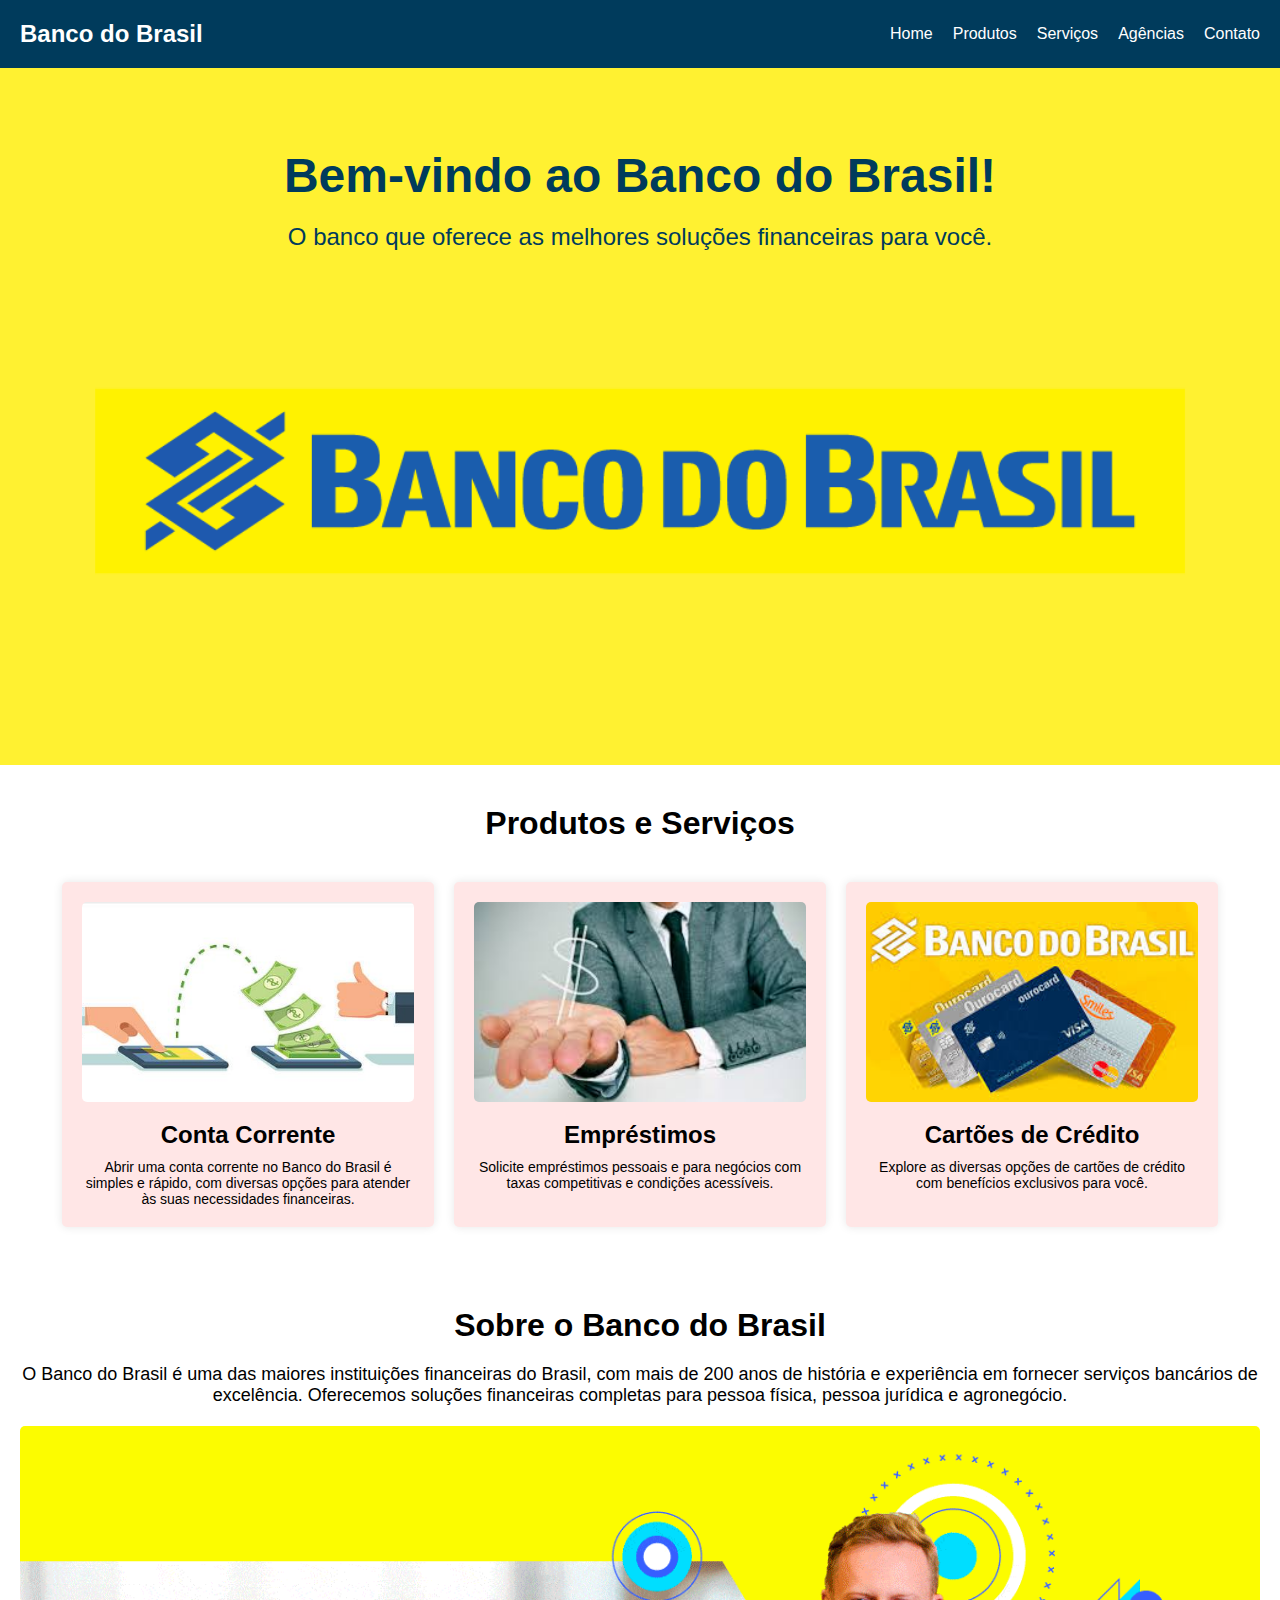
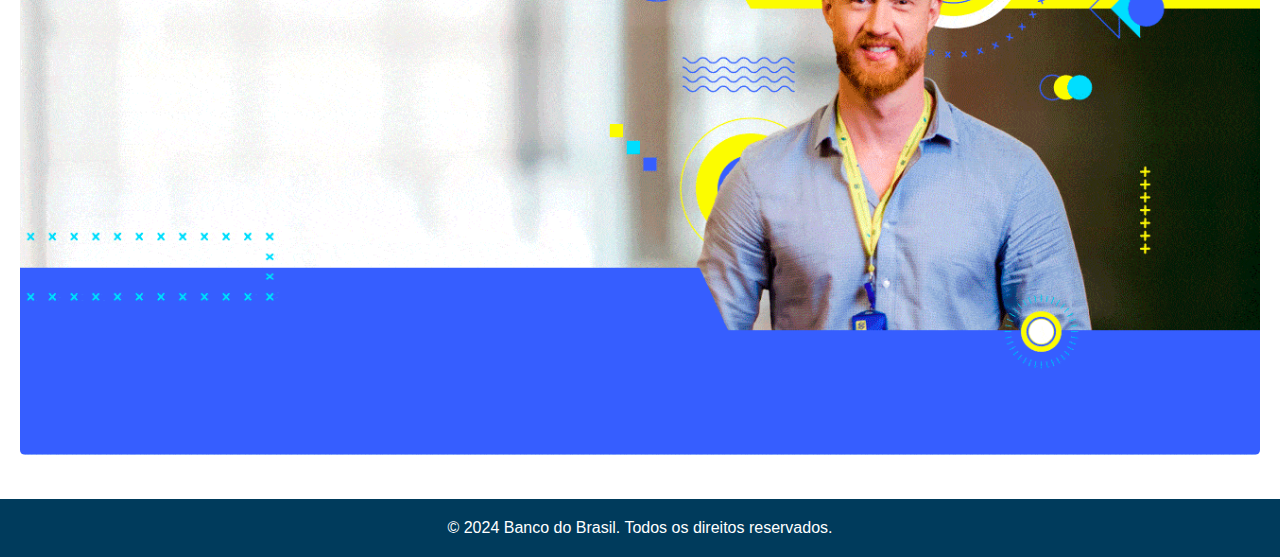
<file: index.html>
<!DOCTYPE html>
<html lang="pt-BR">
<head>
    <meta charset="UTF-8">
    <meta name="viewport" content="width=device-width, initial-scale=1.0">
    <title>Banco do Brasil</title>
    <link rel="icon" type="image/x-icon" href="favicon.ico">
    <link rel="stylesheet" href="styles.css">
</head>
<body>
    <!-- Cabeçalho com logo e menu -->
    <header class="header">
        <div class="logo">
            <a href="#">Banco do Brasil</a>
        </div>
        <nav class="nav">
            <ul>
                <li><a href="#">Home</a></li>
                <li><a href="#">Produtos</a></li>
                <li><a href="#">Serviços</a></li>
                <li><a href="#">Agências</a></li>
                <li><a href="#">Contato</a></li>
            </ul>
        </nav>
        <div class="hamburger" id="hamburger-menu">
            &#9776;
        </div>
    </header>

    <!-- Banner Principal -->
    <section class="banner">
        <div class="banner-content">
            <h1>Bem-vindo ao Banco do Brasil!</h1>
            <p>O banco que oferece as melhores soluções financeiras para você.</p>
            <img id="banner" src="bdb.png" alt="Banco do Brasil">
        </div>
    </section>

    <!-- Seção de Produtos -->
    <section class="products">
        <h2>Produtos e Serviços</h2>
        <div class="product-cards">
            <div class="card">
                <img src="contac.png" alt="Conta Corrente">
                <h3>Conta Corrente</h3>
                <p>Abrir uma conta corrente no Banco do Brasil é simples e rápido, com diversas opções para atender às suas necessidades financeiras.</p>
            </div>
            <div class="card">
                <img src="emp.png" alt="Empréstimos">
                <h3>Empréstimos</h3>
                <p>Solicite empréstimos pessoais e para negócios com taxas competitivas e condições acessíveis.</p>
            </div>
            <div class="card">
                <img src="cartao.png" alt="Cartões">
                <h3>Cartões de Crédito</h3>
                <p>Explore as diversas opções de cartões de crédito com benefícios exclusivos para você.</p>
            </div>
        </div>
    </section>

    <!-- Seção de Informações -->
    <section class="info">
        <h2>Sobre o Banco do Brasil</h2>
        <p>O Banco do Brasil é uma das maiores instituições financeiras do Brasil, com mais de 200 anos de história e experiência em fornecer serviços bancários de excelência. Oferecemos soluções financeiras completas para pessoa física, pessoa jurídica e agronegócio.</p>
        <img src="gif.png" alt="Agência Banco do Brasil">
    </section>

    <!-- Rodapé -->
    <footer class="footer">
        <p>&copy; 2024 Banco do Brasil. Todos os direitos reservados.</p>
    </footer>

    <script src="script.js"></script>
</body>
</html>
</file>
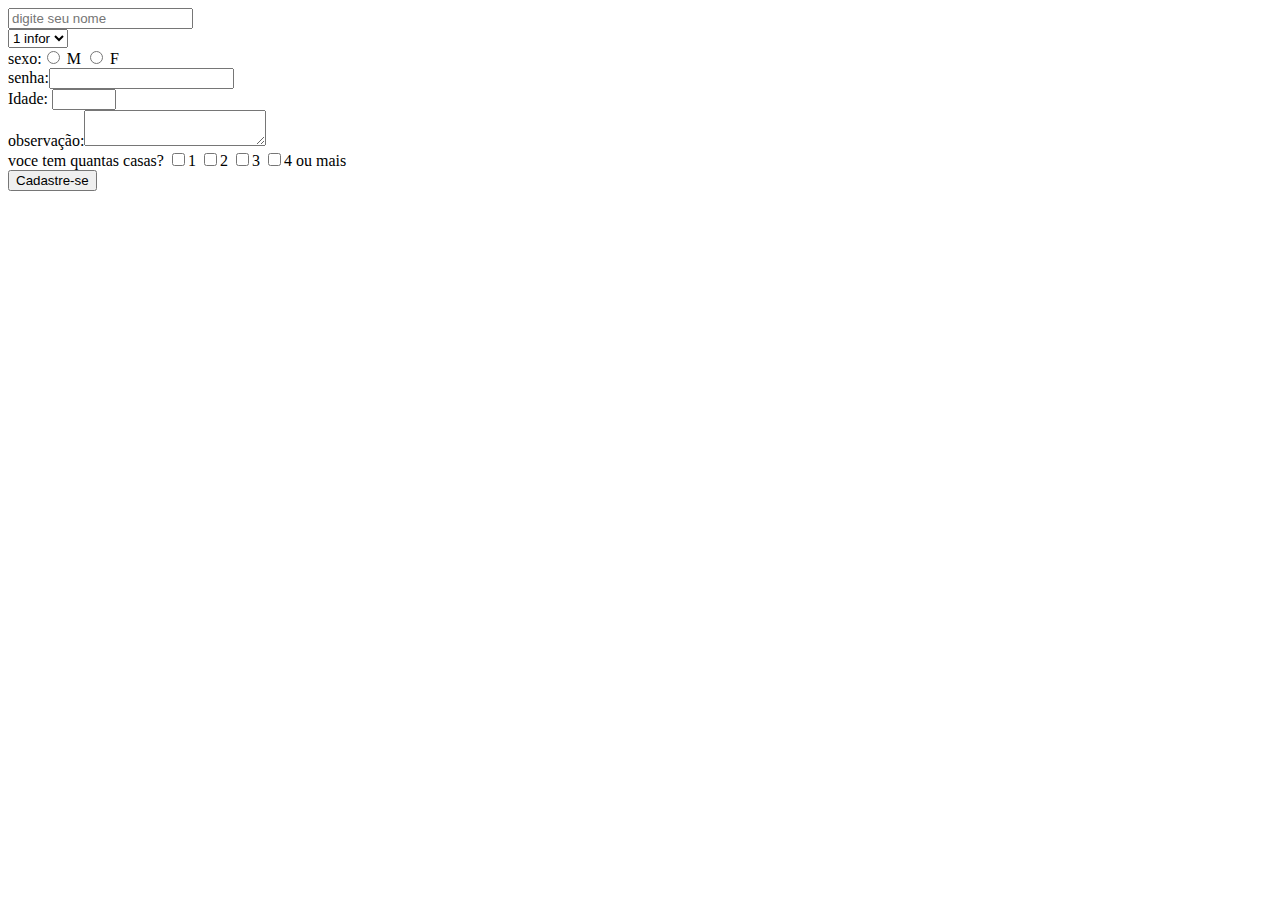
<file: formulario.html>
<html>

<head> <title>formulario</title>

</head>

<body>
<form>
<input type"text" placeholder="digite seu nome"> <br>
<select>
	<option>1 infor</option>
	<option>2 infor</option>
	<option>3 infor</option>
</select> <br>
<label>sexo:</label><input type="radio"name="sexo"> M
	<input type="radio"name="sexo"> F <br>
<label>senha:</label><input type="password"> <br>
<label for="idade">Idade:</label>
	<input type="number" id="idade" name="idade" min="0" max="120" step="1" required> <br>
<label>observação:</label><textArea></textArea> <br>
<label>voce tem quantas casas?</label>
	<input type="checkbox">1
	<input type="checkbox">2
	<input type="checkbox">3
	<input type="checkbox">4 ou mais
<br>
<button class="btn btn danger">Cadastre-se</button>


</body>

</html>
</file>
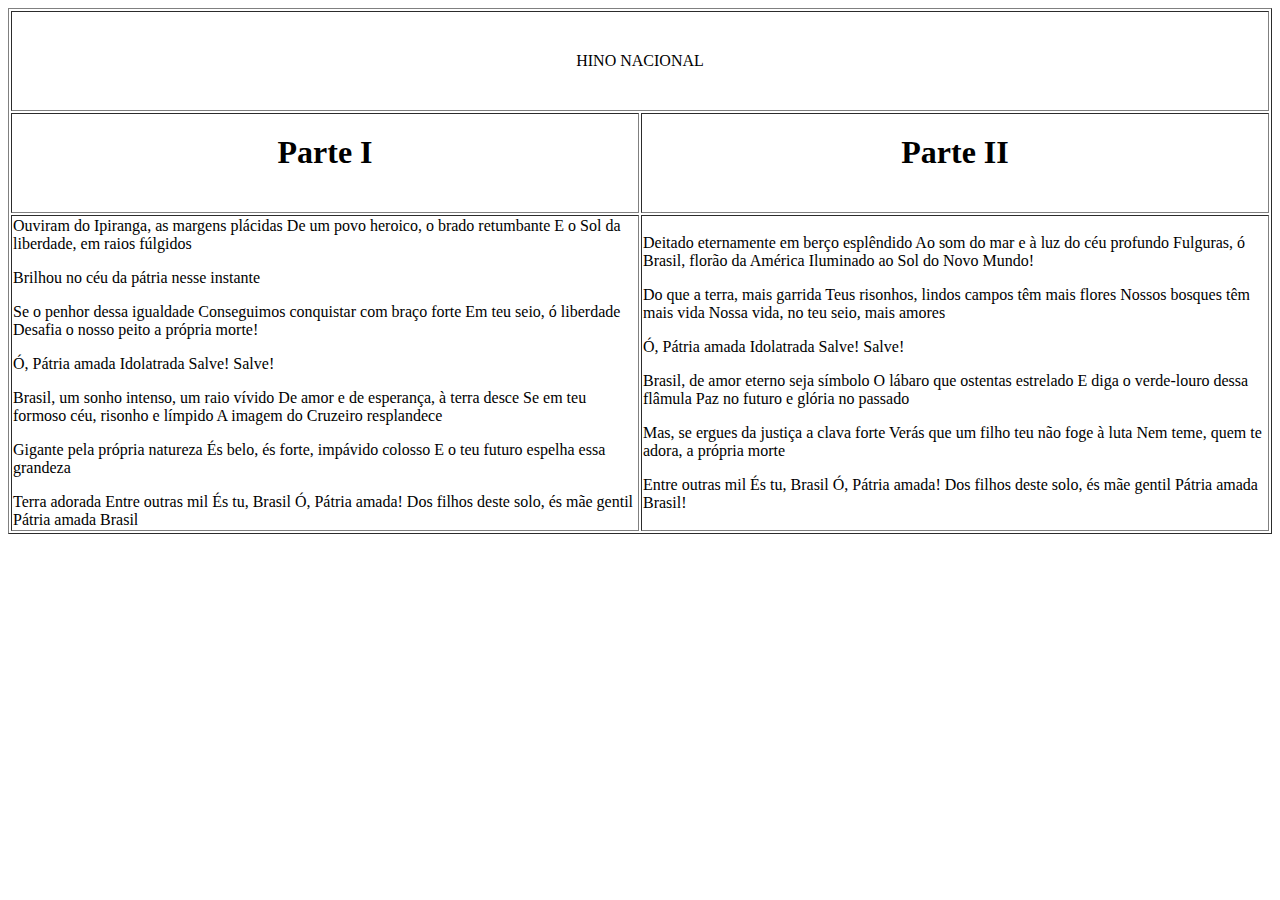
<file: HINO.html>
<html>
<head>
<title>HINO NACIONAL</title>
</head>
<body>
<table border="1px" width="100%">

	<tr>
	<td width="100px" height="100px" colspan="2"><center>HINO NACIONAL</center></td>
	</tr>

	<tr>
	<td width="100px" height="100px"><h1><center>Parte I</center></h1></td>
	<td width="100px" height="100px"><h1><center>Parte II</center></h1></td>
	</tr>

	<tr>
	<td width="100px" height="100px"><p>Ouviram do Ipiranga, as margens plácidas
De um povo heroico, o brado retumbante
E o Sol da liberdade, em raios fúlgidos
<p>Brilhou no céu da pátria nesse instante</p>

<p>Se o penhor dessa igualdade
Conseguimos conquistar com braço forte
Em teu seio, ó liberdade
Desafia o nosso peito a própria morte!</p>

<p>Ó, Pátria amada
Idolatrada
Salve! Salve!</p>

<p>Brasil, um sonho intenso, um raio vívido
De amor e de esperança, à terra desce
Se em teu formoso céu, risonho e límpido
A imagem do Cruzeiro resplandece</p>

<p>Gigante pela própria natureza
És belo, és forte, impávido colosso
E o teu futuro espelha essa grandeza</p>

<p>Terra adorada
Entre outras mil
És tu, Brasil
Ó, Pátria amada!
Dos filhos deste solo, és mãe gentil
Pátria amada
Brasil</p></td>

	<td width="100px" height="100px"><p>Deitado eternamente em berço esplêndido
Ao som do mar e à luz do céu profundo
Fulguras, ó Brasil, florão da América
Iluminado ao Sol do Novo Mundo!</p>

<p>Do que a terra, mais garrida
Teus risonhos, lindos campos têm mais flores
Nossos bosques têm mais vida
Nossa vida, no teu seio, mais amores</p>

<p>Ó, Pátria amada
Idolatrada
Salve! Salve!</p>

<p>Brasil, de amor eterno seja símbolo
O lábaro que ostentas estrelado
E diga o verde-louro dessa flâmula
Paz no futuro e glória no passado</p>

<p>Mas, se ergues da justiça a clava forte
Verás que um filho teu não foge à luta
Nem teme, quem te adora, a própria morte</p>

<p>Entre outras mil
És tu, Brasil
Ó, Pátria amada!
Dos filhos deste solo, és mãe gentil
Pátria amada
Brasil!</p>
	</tr>



</table>
</body>
</html>
</file>
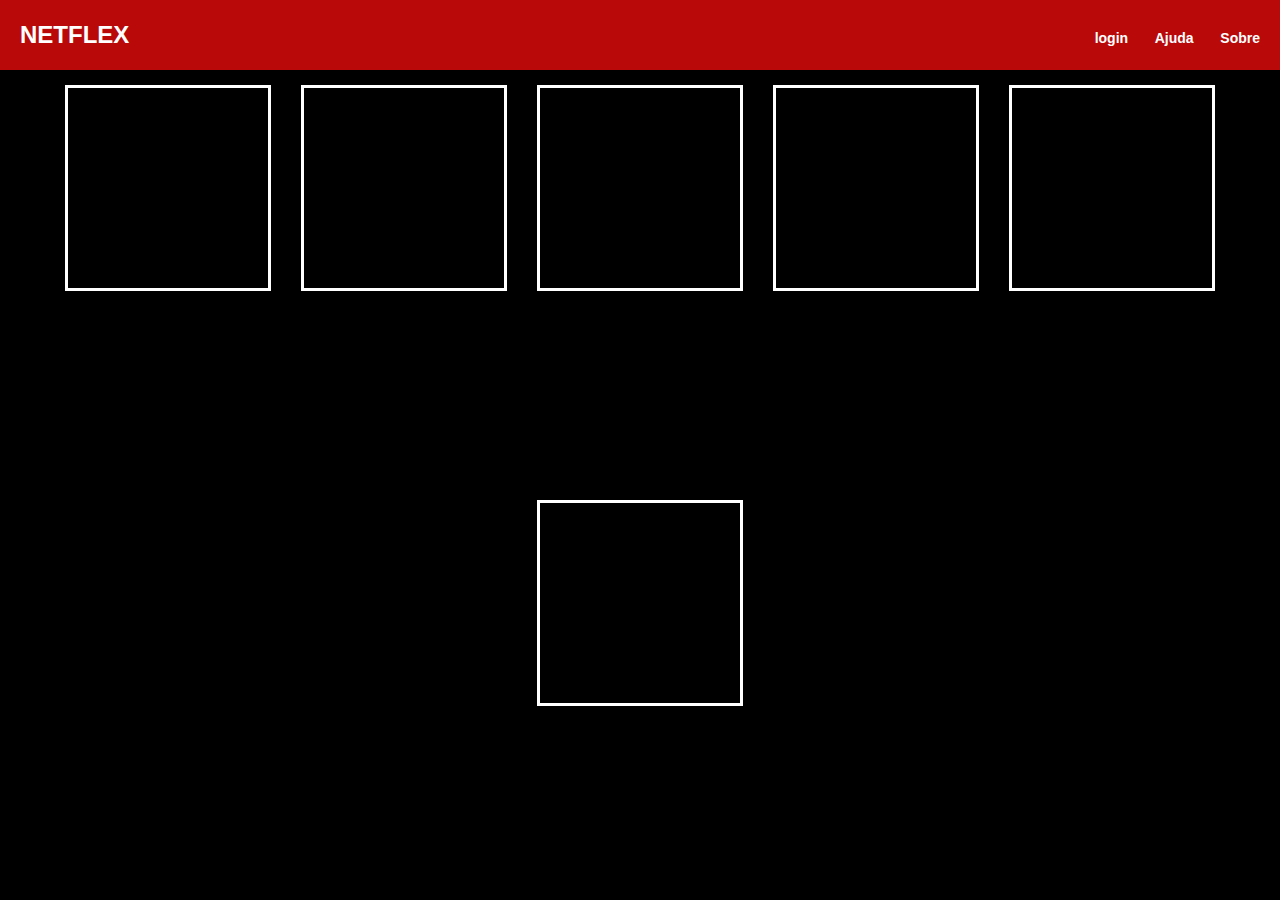
<file: sitekkk.html>
<!DOCTYPE html>
<html lang="pt-br">
<head>
    <meta charset="UTF-8">
    <meta name="viewport" content="width=device-width, initial-scale=1.0">
    <title>Netflex</title>
    <link rel="stylesheet" href="site.css" type="text/css" media="screen">
</head>
<body>

    <div class="header"> 
        <span class="logo"> NETFLEX</span>
        <div class="links">
            <a class="linkstopo" href="#">login</a>
            <a class="linkstopo" href="#">Ajuda</a>
            <a class="linkstopo" href="#">Sobre</a>
        </div>
    </div>
    <div class="main">
        <div class="quadrado"></div>
        <div class="quadrado"></div>
        <div class="quadrado"></div>
        <div class="quadrado"></div>
        <div class="quadrado"></div>
        <div class="quadrado"></div>
    </div>
</body>
</html>
</file>
<file: site.css>
*{
    margin: 0px;
    padding: 0px;
    font-family: 'Roboto', sans-serif;
}
body{
    height: 100vh;
    width: 100vw;
    background-color: black;
    font-size: 24px;
    display: flex;
    flex-direction: column;
}
.header{
    background-color: rgb(185, 9, 9);
    color: #fff;
    height: 70px;
    display: flex;
    justify-content: space-between;
    align-items: center;
}
.main{
    background-color: rgb(0, 0, 0);
    flex-grow: 1;
    display: flex;
    flex-wrap: wrap;
    justify-content: center;
}
.quadrado{
    height: 200px;
    width: 200px;
    border: 3px solid #fff;
    margin: 15px;
    
}
.logo{
    font-weight: 700;
    margin-left: 20px;
    font-size: 24px;
}
.linkstopo{
    text-decoration: none;
    color: #fff;
    font-size: 14px;
    font-weight: 700;
    margin-right: 20px;
    
}
</file>
<file: styles.css>
/* Resetando alguns estilos padrões */
* {
    margin: 0;
    padding: 0;
    box-sizing: border-box;
}

body {
    font-family: Arial, sans-serif;
}

/* Cabeçalho */
.header {
    display: flex;
    justify-content: space-between;
    align-items: center;
    padding: 20px;
    background-color: #003B5C; /* Cor do Banco do Brasil */
    color: white;
}

.header .logo a {
    font-size: 24px;
    color: white;
    text-decoration: none;
    font-weight: bold;
}

.nav ul {
    display: flex;
    list-style: none;
}

.nav ul li {
    margin-left: 20px;
}

.nav ul li a {
    color: white;
    text-decoration: none;
    font-size: 16px;
}

.hamburger {
    display: none;
    font-size: 30px;
    cursor: pointer;
}

/* Banner Principal */
.banner {
    position: relative;
    background-color: #fff131;
    color: #003B5C;
    text-align: center;
    padding: 80px 20px;
    overflow: hidden;
}

.banner-content {
    position: relative;
    z-index: 1;
}

.banner h1 {
    font-size: 48px;
    margin-bottom: 20px;
}

.banner p {
    font-size: 24px;
    margin-bottom: 30px;
}

#banner {
    width: 100%;
    height: auto;
    object-fit: cover;
    max-height: 400px;
}

/* Seção de Produtos */
.products {
    padding: 40px 20px;
    text-align: center;
}

.products h2 {
    font-size: 32px;
    margin-bottom: 40px;
}

.product-cards {
    display: flex;
    gap: 20px;
    justify-content: center;
}

.card {
    background-color: #ffe6e6;
    padding: 20px;
    border-radius: 5px;
    width: 30%;
    box-shadow: 0 0 10px rgba(0, 0, 0, 0.1);
}

.card img {
    width: 100%;
    height: 200px;
    object-fit: cover;
    border-radius: 5px;
    margin-bottom: 15px;
}

.card h3 {
    font-size: 24px;
    margin-bottom: 10px;
}

.card p {
    font-size: 14px;
}

/* Seção de Informações */
.info {
    padding: 40px 20px;
    text-align: center;
}

.info h2 {
    font-size: 32px;
    margin-bottom: 20px;
}

.info p {
    font-size: 18px;
    margin-bottom: 20px;
}

.info img {
    width: 100%;
    height: auto;
    border-radius: 5px;
}

/* Rodapé */
.footer {
    background-color: #003B5C;
    color: white;
    text-align: center;
    padding: 20px;
}

/* Responsividade */
@media (max-width: 768px) {
    .nav ul {
        display: none;
        flex-direction: column;
        align-items: center;
    }

    .nav.active ul {
        display: flex;
    }

    .hamburger {
        display: block;
    }

    .product-cards {
        flex-direction: column;
    }

    .card {
        width: 100%;
        margin-bottom: 20px;
    }

    #banner {
        max-height: 300px;
    }
}
</file>
